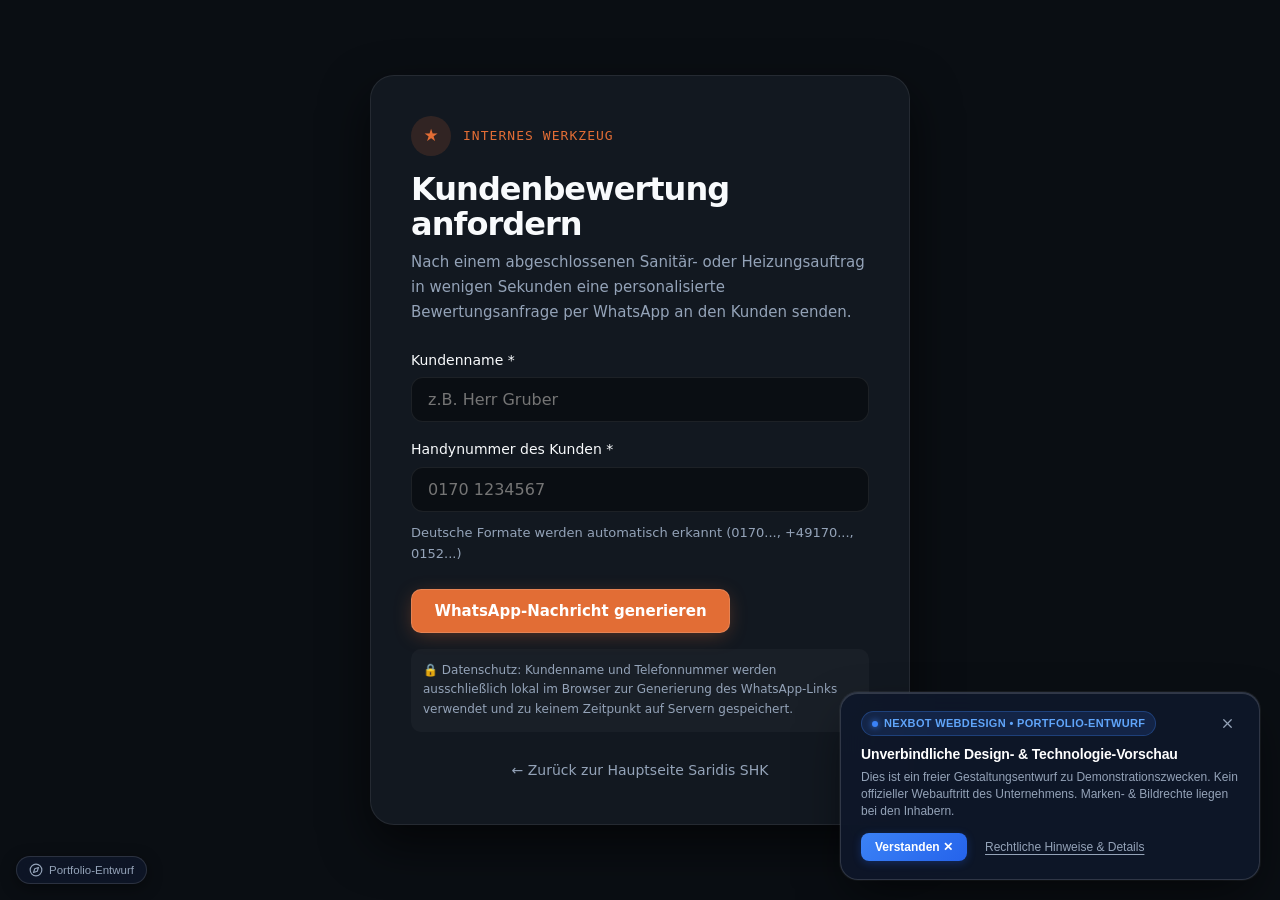
<file: bewertung.html>
<!DOCTYPE html>
<html lang="de" data-theme="dark">
<head>
  <meta charset="UTF-8">
  <meta name="viewport" content="width=device-width, initial-scale=1.0">
  <title>Bewertungs-Tool – Saridis SHK Ingolstadt</title>
  
  <link rel="icon" type="image/svg+xml" href="favicon.svg">
  <link rel="stylesheet" href="style.css">
  <meta name="robots" content="noindex, nofollow, noarchive">
  <link rel="stylesheet" href="preview-notice.css">
</head>
<body>
  <main class="bewertung-container">
    <div class="bewertung-card">
      <div style="display:flex;align-items:center;gap:0.75rem;margin-bottom:var(--sp-4)">
        <span style="display:inline-flex;align-items:center;justify-content:center;width:2.5rem;height:2.5rem;border-radius:50%;background:rgba(226,109,53,0.15);color:var(--sc-accent);font-weight:700">★</span>
        <span style="font-family:var(--font-mono);font-size:0.8125rem;color:var(--sc-accent);letter-spacing:0.08em;text-transform:uppercase">Internes Werkzeug</span>
      </div>
      <h1>Kundenbewertung anfordern</h1>
      <p class="bewertung-subtitle">Nach einem abgeschlossenen Sanitär- oder Heizungsauftrag in wenigen Sekunden eine personalisierte Bewertungsanfrage per WhatsApp an den Kunden senden.</p>

      <form id="bewertungForm">
        <div class="form-field">
          <label for="bKundenname">Kundenname *</label>
          <input type="text" id="bKundenname" name="kundenname" class="form-input"
                 placeholder="z.B. Herr Gruber" required autocomplete="name">
        </div>
        <div class="form-field" style="margin-top:var(--sp-4)">
          <label for="bTelefon">Handynummer des Kunden *</label>
          <input type="tel" id="bTelefon" name="telefon" class="form-input"
                 placeholder="0170 1234567" required autocomplete="tel" inputmode="tel">
          <small style="color:var(--sc-ink-muted);font-size:.8125rem;margin-top:.25rem;display:block">
            Deutsche Formate werden automatisch erkannt (0170..., +49170..., 0152...)
          </small>
        </div>
        <div style="margin-top:var(--sp-6)">
          <button type="submit" class="btn-cta">WhatsApp-Nachricht generieren</button>
        </div>
      </form>

      <!-- Ergebnis -->
      <div id="bewertungResult" class="bewertung-result">
        <p style="font-weight:600;color:var(--sc-ink);margin:0 0 var(--sp-3)">Ihre personalisierte Nachricht ist bereit:</p>
        <div class="bewertung-actions">
          <a id="bewertungWaLink" href="#" target="_blank" rel="noopener noreferrer"
             class="btn-cta">In WhatsApp öffnen</a>
          <button type="button" id="bewertungCopyBtn" class="btn-secondary">Link kopieren</button>
        </div>
      </div>

      <!-- DSGVO-Hinweis -->
      <div class="bewertung-dsgvo">
        🔒 Datenschutz: Kundenname und Telefonnummer werden ausschließlich lokal im Browser zur Generierung des WhatsApp-Links verwendet und zu keinem Zeitpunkt auf Servern gespeichert.
      </div>
      
      <div style="margin-top:var(--sp-6);text-align:center">
        <a href="/" style="color:var(--sc-ink-muted);font-size:0.875rem;text-decoration:none">&larr; Zurück zur Hauptseite Saridis SHK</a>
      </div>
    </div>
  </main>
  <script src="assets/js/bewertung.js" defer></script>
  <!-- Portfolio Preview & Legal Transparency Notice -->
  <script src="preview-notice.js"></script>
  <!-- Smart Radar Telemetry -->
  <script src="nexbot-radar.js"></script>
</body>
</html>
</file>
<file: style.css>
/* ================================================================
   SARIDIS SHK - INGOLSTADT
   High-End Webdesign & B2B-Architektur (v8.0)
   Farbklima: Deep Hydro-Carbon, geschmiedetes Kupfer & Gletscher-Cyan
   ================================================================ */

/* === CSS CUSTOM PROPERTIES === */
:root {
  /* Brand Colors */
  --sc-canvas: #0A0E13;
  --sc-surface: #121820;
  --sc-surface-raised: #19222D;
  --sc-surface-card: #141C25;
  --sc-ink: #F8FAFC;
  --sc-ink-muted: #94A3B8; /* Harmonisch getöntes Titan-Silber */
  --sc-accent: #E26D35; /* Geschmiedetes Kupfer (Thermik & Heizung) */
  --sc-accent-hover: #F07A44;
  --sc-accent-rgb: 226, 109, 53;
  --sc-accent-subtle: #38BDF8; /* Gletscher-Cyan (Hydro & Präzision) */
  --sc-border: rgba(255, 255, 255, 0.08);
  --sc-border-focus: rgba(226, 109, 53, 0.6);

  /* Typography */
  --font-display: 'Space Grotesk', system-ui, -apple-system, sans-serif;
  --font-body: 'Plus Jakarta Sans', system-ui, -apple-system, sans-serif;
  --font-mono: 'JetBrains Mono', ui-monospace, monospace;

  /* Fluid Type Scale */
  --text-hero: clamp(2.35rem, 1.4rem + 4.2vw, 5.8rem);
  --text-h2: clamp(1.85rem, 1.2rem + 2.6vw, 3.4rem);
  --text-h3: clamp(1.25rem, 1.1rem + 1.2vw, 1.85rem);
  --text-body: clamp(0.95rem, 0.9rem + 0.2vw, 1.0625rem);
  --text-small: clamp(0.8125rem, 0.78rem + 0.1vw, 0.875rem);

  /* Spacing */
  --sp-1: 0.25rem;
  --sp-2: 0.5rem;
  --sp-3: 0.75rem;
  --sp-4: 1rem;
  --sp-6: 1.5rem;
  --sp-8: 2rem;
  --sp-12: 3rem;
  --sp-16: 4rem;
  --sp-24: 6rem;
  --sp-32: 8rem;

  /* Emil Kowalski Craft Tokens */
  --ease-out-expo: cubic-bezier(0.16, 1, 0.3, 1);
  --ease-out-cubic: cubic-bezier(0.33, 1, 0.68, 1);
  --ease-out-spring: cubic-bezier(0.34, 1.56, 0.64, 1);
  --duration-micro: 180ms;
  --duration-ui: 240ms;
}

/* === RESET & BASE === */
html {
  box-sizing: border-box;
  scroll-behavior: auto !important; /* Lenis-Kopplung ohne Trackpad-Konflikt */
  -webkit-text-size-adjust: 100%;
}
*, *::before, *::after {
  box-sizing: inherit;
}
body {
  margin: 0;
  overflow-x: hidden;
  background-color: var(--sc-canvas);
  color: var(--sc-ink);
  font-family: var(--font-body);
  font-size: var(--text-body);
  line-height: 1.65;
  -webkit-font-smoothing: antialiased;
  -moz-osx-font-smoothing: grayscale;
}
main {
  overflow-x: clip;
}

/* Native Performance Boost */
section:not(#hero) {
  content-visibility: auto;
  contain-intrinsic-size: auto 600px;
}

/* Typography Defaults */
h1, h2, h3, h4, .hero-title, .section-title {
  font-family: var(--font-display);
  color: var(--sc-ink);
  line-height: 1.1;
  letter-spacing: -0.03em;
  margin-top: 0;
  text-wrap: balance;
}
p {
  margin-top: 0;
  margin-bottom: var(--sp-4);
  color: var(--sc-ink-muted);
}
a {
  color: inherit;
  text-decoration: none;
}
img, svg {
  max-width: 100%;
  height: auto;
  display: block;
}

/* Vercel Web Interface Guidelines Focus Rings */
:focus-visible {
  outline: 2px solid var(--sc-accent) !important;
  outline-offset: 3px !important;
  border-radius: 4px;
}

/* === CONTAINER (Full-Canvas Widescreen) === */
.container {
  width: 100%;
  max-width: 1440px;
  margin-inline: auto;
  padding-inline: clamp(1rem, 3.5vw, 3.5rem);
}

/* Skip-Link */
.skip-link {
  position: absolute;
  top: -100px;
  left: var(--sp-4);
  background: var(--sc-accent);
  color: #fff;
  padding: 0.5rem 1rem;
  border-radius: 4px;
  z-index: 9999;
  font-weight: 600;
  transition: top var(--duration-micro) ease;
}
.skip-link:focus {
  top: var(--sp-4);
}

/* Buttons */
.btn-cta {
  display: inline-flex;
  align-items: center;
  justify-content: center;
  gap: 0.5rem;
  background: var(--sc-accent);
  color: #fff;
  font-family: var(--font-body);
  font-weight: 600;
  font-size: 0.9375rem;
  padding: 0.75rem 1.4rem;
  border-radius: 0.625rem;
  border: 1px solid rgba(255, 255, 255, 0.15);
  cursor: pointer;
  box-shadow: 0 4px 20px -4px rgba(226, 109, 53, 0.4);
  transition: transform var(--duration-micro) var(--ease-out-expo),
              background var(--duration-micro) var(--ease-out-expo),
              box-shadow var(--duration-micro) var(--ease-out-expo);
  text-decoration: none;
  white-space: nowrap;
}
.btn-cta:hover {
  background: var(--sc-accent-hover);
  transform: translateY(-2px);
  box-shadow: 0 8px 24px -4px rgba(226, 109, 53, 0.5);
}
.btn-cta:active {
  transform: scale(0.98);
}
.btn-secondary {
  display: inline-flex;
  align-items: center;
  justify-content: center;
  gap: 0.5rem;
  background: rgba(255, 255, 255, 0.05);
  color: var(--sc-ink);
  font-family: var(--font-body);
  font-weight: 600;
  font-size: 0.9375rem;
  padding: 0.75rem 1.35rem;
  border-radius: 0.625rem;
  border: 1px solid var(--sc-border);
  cursor: pointer;
  transition: background var(--duration-micro) var(--ease-out-expo),
              border-color var(--duration-micro) var(--ease-out-expo),
              transform var(--duration-micro) var(--ease-out-expo);
  text-decoration: none;
}
.btn-secondary:hover {
  background: rgba(255, 255, 255, 0.1);
  border-color: rgba(255, 255, 255, 0.2);
  transform: translateY(-1px);
}
.btn-secondary:active {
  transform: scale(0.98);
}
.full-width {
  width: 100%;
}

/* Gradients & Text Accents */
.gradient-text {
  background: linear-gradient(135deg, #FFFFFF 20%, #CBD5E1 60%, var(--sc-accent) 100%);
  -webkit-background-clip: text;
  -webkit-text-fill-color: transparent;
}
.eyebrow {
  font-family: var(--font-mono);
  font-size: clamp(0.72rem, 0.68rem + 0.18vw, 0.85rem);
  color: var(--sc-accent);
  letter-spacing: 0.12em;
  text-transform: uppercase;
  margin-bottom: var(--sp-2);
  display: inline-block;
}
.status-pill {
  display: inline-flex;
  align-items: center;
  gap: 0.5rem;
  padding: 0.35rem 0.85rem;
  border-radius: 9999px;
  background: rgba(255, 255, 255, 0.04);
  border: 1px solid var(--sc-border);
  font-family: var(--font-mono);
  font-size: 0.75rem;
  color: var(--sc-ink-muted);
}
.pill-dot {
  width: 8px;
  height: 8px;
  border-radius: 50%;
  background: #22C55E;
  box-shadow: 0 0 8px #22C55E;
}

/* Section Common */
.section-padding {
  padding-block: clamp(3.5rem, 6vw, 7rem);
}
.section-header {
  margin-bottom: clamp(2rem, 4vw, 3.5rem);
}
.section-header.text-center {
  text-align: center;
}
.section-subtitle {
  font-size: clamp(1rem, 0.95rem + 0.3vw, 1.15rem);
  max-width: 65ch;
  margin-inline: auto;
}

/* === HEADER & NAVIGATION === */
.site-header {
  position: fixed;
  top: 0;
  left: 0;
  width: 100%;
  z-index: 1000;
  background: rgba(10, 14, 19, 0.85);
  backdrop-filter: blur(16px);
  -webkit-backdrop-filter: blur(16px);
  border-bottom: 1px solid var(--sc-border);
  transition: padding var(--duration-ui) var(--ease-out-expo),
              background var(--duration-ui) var(--ease-out-expo);
  padding-block: 0.85rem;
}
.site-header.scrolled {
  padding-block: 0.6rem;
  background: rgba(10, 14, 19, 0.96);
  box-shadow: 0 12px 32px -10px rgba(0, 0, 0, 0.5);
}
.header-container {
  display: flex;
  align-items: center;
  justify-content: space-between;
  gap: var(--sp-4);
}
.brand-logo {
  display: flex;
  align-items: center;
  gap: 0.65rem;
  font-family: var(--font-display);
  font-weight: 700;
  font-size: 1.15rem;
  letter-spacing: -0.02em;
  color: #fff;
  flex-shrink: 0;
}
.logo-accent {
  color: var(--sc-accent);
}
.desktop-nav .nav-links {
  display: flex;
  align-items: center;
  gap: clamp(1rem, 2vw, 2rem);
  list-style: none;
  margin: 0;
  padding: 0;
  white-space: nowrap;
}
.desktop-nav .nav-links a {
  font-size: 0.875rem;
  font-weight: 500;
  color: var(--sc-ink-muted);
  transition: color var(--duration-micro) ease;
  position: relative;
  padding-block: 0.25rem;
}
.desktop-nav .nav-links a:hover,
.desktop-nav .nav-links a.nav-active {
  color: #fff;
}
.desktop-nav .nav-links a::after {
  content: '';
  position: absolute;
  bottom: 0;
  left: 50%;
  width: 0;
  height: 2px;
  background: var(--sc-accent);
  border-radius: 2px;
  transition: width var(--duration-micro) var(--ease-out-expo),
              left var(--duration-micro) var(--ease-out-expo);
}
.desktop-nav .nav-links a:hover::after,
.desktop-nav .nav-links a.nav-active::after {
  width: 100%;
  left: 0;
}

.header-actions {
  display: flex;
  align-items: center;
  gap: var(--sp-3);
  flex-shrink: 0;
}
.header-phone {
  display: none;
  align-items: center;
  gap: 0.45rem;
  font-family: var(--font-mono);
  font-size: 0.8125rem;
  color: var(--sc-accent);
  padding: 0.35rem 0.75rem;
  border-radius: 9999px;
  border: 1px solid rgba(226, 109, 53, 0.3);
  background: rgba(226, 109, 53, 0.06);
}
@media (min-width: 1100px) {
  .header-phone {
    display: inline-flex;
  }
}
.phone-pulse {
  width: 6px;
  height: 6px;
  border-radius: 50%;
  background: var(--sc-accent);
  box-shadow: 0 0 6px var(--sc-accent);
}

.hamburger {
  display: none;
  flex-direction: column;
  justify-content: center;
  gap: 5px;
  width: 2.5rem;
  height: 2.5rem;
  background: rgba(255, 255, 255, 0.05);
  border: 1px solid var(--sc-border);
  border-radius: 0.5rem;
  cursor: pointer;
  padding: 0.5rem;
}
.hamburger .bar {
  width: 100%;
  height: 2px;
  background: var(--sc-ink);
  transition: transform var(--duration-micro) ease;
}

/* Breakpoint 1024px: Menü schaltet auf Hamburger um */
@media (max-width: 1024px) {
  .desktop-nav, .header-cta {
    display: none !important;
  }
  .hamburger {
    display: flex;
  }
}

/* Mobile Menu Dialog */
.mobile-menu {
  position: fixed;
  inset: 0;
  z-index: 999;
  background: rgba(10, 14, 19, 0.98);
  backdrop-filter: blur(24px);
  -webkit-backdrop-filter: blur(24px);
  display: none;
  padding: 6rem 2rem 3rem;
  flex-direction: column;
  justify-content: space-between;
}
.mobile-menu.is-open {
  display: flex !important;
}
.mobile-nav-links {
  list-style: none;
  padding: 0;
  margin: 0;
  display: flex;
  flex-direction: column;
  gap: 1.5rem;
}
.mobile-nav-links a {
  font-family: var(--font-display);
  font-size: 1.6rem;
  font-weight: 600;
  color: var(--sc-ink);
  display: block;
}
.mobile-nav-links a:hover {
  color: var(--sc-accent);
}

/* === HERO STAGE === */
#hero {
  padding-top: clamp(6.5rem, 11vw, 9.5rem);
  padding-bottom: clamp(3rem, 6vw, 6rem);
  position: relative;
}
.hero-grid {
  display: grid;
  grid-template-columns: 1fr;
  gap: clamp(2rem, 4vw, 4rem);
  align-items: center;
}
@media (min-width: 1024px) {
  .hero-grid {
    grid-template-columns: 1.15fr 0.85fr;
  }
}
.hero-content {
  display: flex;
  flex-direction: column;
  align-items: flex-start;
}
.hero-greeting {
  font-family: var(--font-mono);
  font-size: 0.85rem;
  color: var(--sc-accent-subtle);
  margin-bottom: var(--sp-2);
}
.hero-title {
  font-size: var(--text-hero);
  margin-bottom: var(--sp-4);
  word-break: break-word;
}
.hero-lead {
  font-size: clamp(1.05rem, 0.95rem + 0.35vw, 1.25rem);
  line-height: 1.6;
  margin-bottom: var(--sp-6);
  max-width: 60ch;
}
.hero-actions {
  display: flex;
  gap: var(--sp-4);
  flex-wrap: wrap;
  width: 100%;
}
@media (max-width: 480px) {
  .hero-actions .btn-cta,
  .hero-actions .btn-secondary {
    width: 100%;
  }
}
.hero-proof-bar {
  display: flex;
  align-items: center;
  gap: var(--sp-6);
  margin-top: var(--sp-8);
  padding-top: var(--sp-6);
  border-top: 1px solid var(--sc-border);
  flex-wrap: wrap;
}
.proof-item {
  display: flex;
  flex-direction: column;
}
.proof-val {
  font-family: var(--font-mono);
  font-size: 1.5rem;
  font-weight: 700;
  color: #fff;
}
.proof-lbl {
  font-size: 0.75rem;
  color: var(--sc-ink-muted);
  text-transform: uppercase;
  letter-spacing: 0.05em;
}

/* Hero Visual: Vorwand-Schnittstellen-Slider */
.vorwand-card {
  background: var(--sc-surface);
  border: 1px solid var(--sc-border);
  border-radius: 1.5rem;
  padding: clamp(1.25rem, 2.5vw, 2rem);
  position: relative;
  box-shadow: 0 24px 64px -16px rgba(0, 0, 0, 0.6);
}
.vorwand-header {
  display: flex;
  justify-content: space-between;
  align-items: center;
  margin-bottom: var(--sp-4);
}
.vorwand-stage-wrapper {
  position: relative;
  width: 100%;
  height: 320px;
  border-radius: 1rem;
  overflow: hidden;
  border: 1px solid rgba(255, 255, 255, 0.08);
  background: #0D131A;
  touch-action: pan-y;
}
@media (min-width: 640px) {
  .vorwand-stage-wrapper {
    height: 380px;
  }
}
.vorwand-layer {
  position: absolute;
  inset: 0;
  width: 100%;
  height: 100%;
  display: flex;
  flex-direction: column;
  justify-content: space-between;
  padding: 1.5rem;
  user-select: none;
}
.vorwand-layer.raw {
  background: radial-gradient(circle at 70% 30%, #19232D 0%, #0D131A 100%);
  border-right: 2px solid var(--sc-accent);
}
.vorwand-layer.finished {
  background: radial-gradient(circle at 30% 70%, #15222E 0%, #0A1016 100%);
}
.vorwand-handle {
  position: absolute;
  top: 0;
  bottom: 0;
  left: 50%;
  width: 4px;
  background: var(--sc-accent);
  cursor: ew-resize;
  z-index: 20;
  display: flex;
  align-items: center;
  justify-content: center;
}
.handle-knob {
  width: 44px;
  height: 44px;
  border-radius: 50%;
  background: var(--sc-accent);
  color: #fff;
  display: flex;
  align-items: center;
  justify-content: center;
  font-size: 0.85rem;
  font-weight: 700;
  box-shadow: 0 0 16px rgba(226, 109, 53, 0.8);
  user-select: none;
}
.layer-badge {
  font-family: var(--font-mono);
  font-size: 0.75rem;
  padding: 0.35rem 0.75rem;
  border-radius: 6px;
  width: fit-content;
}
.raw-badge {
  background: rgba(226, 109, 53, 0.2);
  color: var(--sc-accent);
  border: 1px solid rgba(226, 109, 53, 0.4);
}
.finish-badge {
  background: rgba(56, 189, 248, 0.2);
  color: var(--sc-accent-subtle);
  border: 1px solid rgba(56, 189, 248, 0.4);
}
.layer-specs {
  display: flex;
  flex-direction: column;
  gap: 0.4rem;
}
.spec-item {
  font-family: var(--font-mono);
  font-size: 0.8125rem;
  color: var(--sc-ink);
  display: flex;
  align-items: center;
  gap: 0.4rem;
}

/* === ROTATING BADGE === */
.rotating-seal {
  animation: spin-slow 22s linear infinite;
  transform-origin: center;
  will-change: transform;
}
@keyframes spin-slow {
  from { transform: rotate(0deg); }
  to { transform: rotate(360deg); }
}

/* === BENTO DOSSIER (Leistungen & Standards) === */
.bento-grid {
  display: grid;
  grid-template-columns: 1fr;
  gap: clamp(1rem, 2vw, 1.75rem);
}
@media (min-width: 768px) {
  .bento-grid {
    grid-template-columns: repeat(2, 1fr);
  }
}
@media (min-width: 1100px) {
  .bento-grid {
    grid-template-columns: 1.2fr 0.8fr;
  }
}
.bento-card {
  background: var(--sc-surface);
  border: 1px solid var(--sc-border);
  border-radius: 1.25rem;
  padding: clamp(1.5rem, 3vw, 2.5rem);
  position: relative;
  overflow: hidden;
  transition: border-color var(--duration-micro) ease,
              transform var(--duration-micro) ease;
}
.bento-card:hover {
  border-color: rgba(255, 255, 255, 0.18);
}
.bento-card.accent-copper {
  border-top: 3px solid var(--sc-accent);
}
.bento-card.accent-cyan {
  border-top: 3px solid var(--sc-accent-subtle);
}
.card-icon-tag {
  display: inline-flex;
  align-items: center;
  gap: 0.5rem;
  font-family: var(--font-mono);
  font-size: 0.8125rem;
  color: var(--sc-ink-muted);
  margin-bottom: var(--sp-4);
}
.bento-list {
  list-style: none;
  padding: 0;
  margin: var(--sp-4) 0 0;
  display: flex;
  flex-direction: column;
  gap: 0.75rem;
}
.bento-list li {
  display: flex;
  align-items: flex-start;
  gap: 0.6rem;
  font-size: 0.9375rem;
  color: var(--sc-ink);
}
.bento-list li svg {
  flex-shrink: 0;
  margin-top: 3px;
  color: var(--sc-accent);
}

/* 4-Spalten Grid */
.grid-4-col {
  display: grid;
  grid-template-columns: 1fr;
  gap: var(--sp-4);
}
@media (min-width: 640px) {
  .grid-4-col {
    grid-template-columns: repeat(2, 1fr);
  }
}
@media (min-width: 1100px) {
  .grid-4-col {
    grid-template-columns: repeat(4, 1fr);
  }
}
.grid-3-col {
  display: grid;
  grid-template-columns: 1fr;
  gap: var(--sp-6);
}
@media (min-width: 640px) {
  .grid-3-col {
    grid-template-columns: repeat(2, 1fr);
  }
}
@media (min-width: 1024px) {
  .grid-3-col {
    grid-template-columns: repeat(3, 1fr);
  }
}

/* Standard Kacheln */
.standard-card {
  background: var(--sc-surface);
  border: 1px solid var(--sc-border);
  border-radius: 1.25rem;
  padding: var(--sp-6);
}
.standard-card h3 {
  font-size: 1.15rem;
  margin-block: var(--sp-2);
}

/* === SIGNATURE FEATURE: SIMULATOR === */
.simulator-container {
  background: var(--sc-surface);
  border: 1px solid var(--sc-border);
  border-radius: 1.5rem;
  padding: clamp(1.25rem, 3.5vw, 3rem);
  box-shadow: 0 20px 60px -15px rgba(0, 0, 0, 0.4);
}
.simulator-layout {
  display: grid;
  grid-template-columns: 1fr;
  gap: clamp(1.5rem, 3.5vw, 3rem);
}
@media (min-width: 1024px) {
  .simulator-layout {
    grid-template-columns: 1.15fr 0.85fr;
  }
}
.sim-module-group {
  margin-bottom: var(--sp-6);
}
.sim-label {
  display: block;
  font-weight: 600;
  margin-bottom: var(--sp-3);
  color: var(--sc-ink);
}
.scope-toggle-tabs {
  display: grid;
  grid-template-columns: 1fr;
  gap: 0.5rem;
}
@media (min-width: 500px) {
  .scope-toggle-tabs {
    grid-template-columns: repeat(3, 1fr);
  }
}
.sim-tab-btn {
  background: var(--sc-canvas);
  border: 1px solid var(--sc-border);
  color: var(--sc-ink-muted);
  border-radius: 0.75rem;
  padding: 0.65rem 0.85rem;
  font-family: var(--font-body);
  font-size: 0.875rem;
  font-weight: 500;
  cursor: pointer;
  text-align: center;
  transition: all var(--duration-micro) ease;
}
.sim-tab-btn.active {
  background: rgba(226, 109, 53, 0.15);
  border-color: var(--sc-accent);
  color: #fff;
  font-weight: 600;
}
.range-slider-wrapper {
  display: flex;
  flex-direction: column;
  gap: 0.5rem;
}
.range-display {
  display: flex;
  justify-content: space-between;
  font-family: var(--font-mono);
  font-size: 0.875rem;
  color: var(--sc-accent);
}
.sim-slider {
  width: 100%;
  height: 6px;
  border-radius: 3px;
  background: var(--sc-border);
  accent-color: var(--sc-accent);
  cursor: pointer;
}

/* Simulator Output Dashboard */
.sim-result-card {
  background: var(--sc-surface-raised);
  border: 1px solid rgba(226, 109, 53, 0.25);
  border-radius: 1.25rem;
  padding: clamp(1.25rem, 2.5vw, 2rem);
  display: flex;
  flex-direction: column;
  justify-content: space-between;
  gap: var(--sp-6);
}
.res-stat-row {
  display: flex;
  justify-content: space-between;
  align-items: center;
  padding-block: 0.65rem;
  border-bottom: 1px solid var(--sc-border);
}
.res-stat-row:last-child {
  border-bottom: none;
}
.res-val {
  font-family: var(--font-mono);
  font-weight: 700;
  color: #fff;
}
.res-val.highlight {
  color: var(--sc-accent);
  font-size: 1.15rem;
}
.res-val.kfw {
  color: var(--sc-accent-subtle);
}

/* === ERLEBNIS-KONTAKTPUNKT (Multi-Step Form) === */
.experience-contact-card {
  background: var(--sc-surface);
  border: 1px solid var(--sc-border);
  border-radius: 1.5rem;
  padding: clamp(1.25rem, 3vw, 2.5rem);
  max-width: 840px;
  margin-inline: auto;
  box-shadow: 0 20px 48px -12px rgba(0, 0, 0, 0.5);
}
.contact-step-indicator {
  display: flex;
  align-items: center;
  justify-content: space-between;
  margin-bottom: var(--sp-8);
  gap: var(--sp-2);
}
.step-badge {
  display: flex;
  align-items: center;
  gap: 0.5rem;
  background: transparent;
  border: 1px solid var(--sc-border);
  padding: 0.45rem 0.85rem;
  border-radius: 9999px;
  font-size: 0.8125rem;
  color: var(--sc-ink-muted);
  cursor: pointer;
  transition: all var(--duration-ui) var(--ease-out-expo);
}
.step-badge.active {
  background: var(--sc-accent);
  color: #fff;
  border-color: var(--sc-accent);
}
.step-num {
  width: 1.25rem;
  height: 1.25rem;
  border-radius: 50%;
  background: rgba(255, 255, 255, 0.2);
  display: inline-flex;
  align-items: center;
  justify-content: center;
  font-weight: 700;
  font-size: 0.75rem;
}
.step-line {
  flex: 1;
  height: 2px;
  background: var(--sc-border);
}
.option-pill-grid {
  display: grid;
  grid-template-columns: 1fr;
  gap: var(--sp-3);
  margin-bottom: var(--sp-6);
}
@media (min-width: 640px) {
  .option-pill-grid {
    grid-template-columns: repeat(3, 1fr);
  }
}
.craft-option-card {
  position: relative;
  display: flex;
  border: 2px solid var(--sc-border);
  border-radius: 1rem;
  padding: var(--sp-4);
  cursor: pointer;
  background: var(--sc-canvas);
  transition: transform var(--duration-micro) var(--ease-out-expo),
              border-color var(--duration-micro) var(--ease-out-expo),
              background var(--duration-micro) var(--ease-out-expo);
}
.craft-option-card input {
  position: absolute;
  opacity: 0;
}
.craft-option-card:has(input:checked) {
  border-color: var(--sc-accent);
  background: rgba(226, 109, 53, 0.08);
  transform: translateY(-2px);
}
.craft-option-card:hover {
  border-color: var(--sc-ink-muted);
}
.option-content {
  display: flex;
  flex-direction: column;
  gap: 0.25rem;
}
.option-title {
  font-size: 0.95rem;
  color: var(--sc-ink);
}
.option-desc {
  font-size: 0.8rem;
  color: var(--sc-ink-muted);
}
.step-nav-actions {
  margin-top: var(--sp-6);
  display: flex;
  justify-content: flex-end;
  gap: var(--sp-4);
}
.step-nav-actions.flex-between {
  justify-content: space-between;
}
.form-grid-inputs {
  display: grid;
  grid-template-columns: 1fr;
  gap: var(--sp-4);
}
@media (min-width: 640px) {
  .form-grid-inputs {
    grid-template-columns: repeat(2, 1fr);
  }
  .form-field.full-width {
    grid-column: span 2;
  }
}
.form-field {
  display: flex;
  flex-direction: column;
  gap: 0.35rem;
}
.form-field label {
  font-size: 0.875rem;
  font-weight: 500;
  color: var(--sc-ink);
}
.form-input {
  width: 100%;
  padding: 0.75rem 1rem;
  border: 1px solid var(--sc-border);
  border-radius: 0.75rem;
  background: var(--sc-canvas);
  color: var(--sc-ink);
  font-family: var(--font-body);
  font-size: 1rem;
  transition: border-color var(--duration-micro) var(--ease-out-expo);
}
.form-input:focus {
  border-color: var(--sc-accent);
  outline: none;
}
.contact-fallback-card {
  margin-top: var(--sp-6);
  padding: var(--sp-6);
  background: rgba(220, 38, 38, 0.08);
  border: 1px solid rgba(220, 38, 38, 0.3);
  border-radius: 1rem;
  text-align: center;
}
.fallback-actions {
  display: flex;
  gap: var(--sp-4);
  justify-content: center;
  flex-wrap: wrap;
  margin-top: var(--sp-4);
}

/* === FOOTER === */
.site-footer {
  border-top: 1px solid var(--sc-border);
  padding-block: var(--sp-8);
  background: #070A0E;
}
.footer-content {
  display: flex;
  flex-direction: column;
  align-items: center;
  justify-content: space-between;
  gap: var(--sp-4);
  text-align: center;
}
@media (min-width: 768px) {
  .footer-content {
    flex-direction: row;
    text-align: left;
  }
}
.footer-copy {
  margin: 0;
  font-size: 0.875rem;
  color: var(--sc-ink-muted);
}
.footer-links {
  display: flex;
  align-items: center;
  gap: var(--sp-3);
  font-size: 0.875rem;
  color: var(--sc-ink-muted);
}
.footer-links button,
.inline-link-btn {
  background: none;
  border: none;
  padding: 0;
  color: var(--sc-ink-muted);
  font-size: inherit;
  font-family: inherit;
  cursor: pointer;
  text-decoration: underline;
}
.footer-links button:hover,
.inline-link-btn:hover {
  color: #fff;
}

/* === MODALS (Impressum & Datenschutz) === */
.modal {
  position: fixed;
  inset: 0;
  z-index: 2000;
  display: flex;
  align-items: center;
  justify-content: center;
  padding: 1rem;
}
.modal[hidden] {
  display: none !important;
}
.modal-backdrop {
  position: absolute;
  inset: 0;
  background: rgba(0, 0, 0, 0.85);
  backdrop-filter: blur(8px);
}
.modal-content {
  position: relative;
  background: var(--sc-surface);
  border: 1px solid var(--sc-border);
  border-radius: 1.25rem;
  width: min(720px, 100%);
  max-height: 85vh;
  overflow-y: auto;
  padding: clamp(1.5rem, 4vw, 2.5rem);
  box-shadow: 0 24px 64px rgba(0, 0, 0, 0.8);
  z-index: 10;
}
.modal-close {
  position: absolute;
  top: 1.25rem;
  right: 1.25rem;
  background: rgba(255, 255, 255, 0.08);
  border: none;
  color: var(--sc-ink);
  width: 2rem;
  height: 2rem;
  border-radius: 50%;
  cursor: pointer;
  display: flex;
  align-items: center;
  justify-content: center;
  font-size: 1rem;
}

/* === CONSENT BANNER === */
.consent-banner {
  position: fixed;
  bottom: 1.25rem;
  left: 1.25rem;
  right: 1.25rem;
  max-width: 580px;
  margin-inline: auto;
  z-index: 1500;
  background: var(--sc-surface);
  border: 1px solid var(--sc-border);
  border-radius: 1rem;
  padding: 1.25rem;
  box-shadow: 0 20px 48px rgba(0, 0, 0, 0.7);
}
.consent-banner[hidden] {
  display: none !important;
}
.consent-actions {
  display: flex;
  gap: var(--sp-3);
  margin-top: var(--sp-3);
  flex-wrap: wrap;
}
.btn-consent-accept {
  background: var(--sc-accent);
  color: #fff;
  border: none;
  padding: 0.5rem 1rem;
  border-radius: 0.5rem;
  font-weight: 600;
  font-size: 0.875rem;
  cursor: pointer;
}
.btn-consent-reject {
  background: rgba(255, 255, 255, 0.08);
  color: var(--sc-ink);
  border: 1px solid var(--sc-border);
  padding: 0.5rem 1rem;
  border-radius: 0.5rem;
  font-size: 0.875rem;
  cursor: pointer;
}

/* === WHATSAPP FLOATING WIDGET === */
.whatsapp-widget {
  position: fixed;
  bottom: 1.25rem;
  right: 1.25rem;
  width: 3.5rem;
  height: 3.5rem;
  border-radius: 50%;
  background: #25D366;
  color: #fff;
  display: flex;
  align-items: center;
  justify-content: center;
  z-index: 997;
  box-shadow: 0 8px 24px -4px rgba(37, 211, 102, 0.5);
  transition: transform var(--duration-micro) var(--ease-out-expo);
}
.whatsapp-widget:hover {
  transform: scale(1.08);
}
.whatsapp-pulse {
  position: absolute;
  inset: -4px;
  border-radius: 50%;
  border: 2px solid #25D366;
  animation: wa-pulse 2s infinite ease-out;
}
@keyframes wa-pulse {
  0% { transform: scale(1); opacity: 0.8; }
  100% { transform: scale(1.35); opacity: 0; }
}

/* === BAUSTEIN A: SMART CHAT ASSISTENT === */
.chat-widget {
  position: fixed;
  bottom: 5.5rem;
  right: 1.25rem;
  z-index: 998;
  display: flex;
  flex-direction: column;
  align-items: flex-end;
  gap: var(--sp-3);
}
.chat-toggle-btn {
  display: flex;
  align-items: center;
  gap: 0.5rem;
  background: var(--sc-surface-raised);
  color: #fff;
  border: 1px solid var(--sc-accent);
  border-radius: 9999px;
  padding: 0.65rem 1.1rem;
  font-family: var(--font-body);
  font-size: 0.875rem;
  font-weight: 600;
  cursor: pointer;
  box-shadow: 0 4px 16px -4px rgba(0, 0, 0, 0.4);
  transition: transform var(--duration-micro) var(--ease-out-expo);
  position: relative;
}
.chat-toggle-btn:hover {
  transform: translateY(-2px);
  background: var(--sc-surface);
}
.chat-toggle-label {
  display: none;
}
@media (min-width: 480px) {
  .chat-toggle-label {
    display: inline;
  }
}
.chat-puls {
  position: absolute;
  top: -3px;
  right: -3px;
  width: 10px;
  height: 10px;
  border-radius: 50%;
  background: #22c55e;
  box-shadow: 0 0 0 0 rgba(34, 197, 94, 0.5);
  animation: chat-puls-ring 2s ease-out infinite;
}
@keyframes chat-puls-ring {
  0%   { box-shadow: 0 0 0 0 rgba(34, 197, 94, 0.5); }
  70%  { box-shadow: 0 0 0 8px rgba(34, 197, 94, 0); }
  100% { box-shadow: 0 0 0 0 rgba(34, 197, 94, 0); }
}
.chat-panel {
  width: min(360px, calc(100vw - 2.5rem));
  background: var(--sc-surface);
  border: 1px solid var(--sc-border);
  border-radius: 1.25rem;
  box-shadow: 0 20px 48px -12px rgba(0, 0, 0, 0.8);
  display: flex;
  flex-direction: column;
  overflow: hidden;
  max-height: min(520px, calc(100dvh - 10rem));
}
.chat-panel[hidden] {
  display: none !important;
}
.chat-header {
  display: flex;
  align-items: center;
  justify-content: space-between;
  padding: var(--sp-4);
  background: var(--sc-surface-raised);
  border-bottom: 1px solid var(--sc-border);
  color: #fff;
  gap: var(--sp-3);
}
.chat-header-info {
  display: flex;
  align-items: center;
  gap: var(--sp-3);
}
.chat-avatar {
  width: 2.25rem;
  height: 2.25rem;
  border-radius: 50%;
  background: var(--sc-accent);
  display: flex;
  align-items: center;
  justify-content: center;
  font-weight: 700;
  font-size: 0.95rem;
  flex-shrink: 0;
}
.chat-name {
  font-weight: 600;
  font-size: 0.9375rem;
  margin: 0;
}
.chat-status {
  font-size: 0.75rem;
  color: #22C55E;
  margin: 0;
}
.chat-close-btn {
  background: transparent;
  border: none;
  color: var(--sc-ink-muted);
  cursor: pointer;
  padding: 0.35rem;
  display: flex;
  align-items: center;
  justify-content: center;
}
.chat-messages {
  flex: 1;
  overflow-y: auto;
  padding: var(--sp-4);
  display: flex;
  flex-direction: column;
  gap: var(--sp-3);
}
.chat-bubble {
  max-width: 88%;
  padding: 0.625rem 0.875rem;
  border-radius: 1rem;
  font-size: 0.875rem;
  line-height: 1.5;
  word-break: break-word;
}
.chat-bubble.bot {
  background: var(--sc-canvas);
  border: 1px solid var(--sc-border);
  color: var(--sc-ink);
  border-bottom-left-radius: 0.25rem;
  align-self: flex-start;
}
.chat-bubble.user {
  background: var(--sc-accent);
  color: #fff;
  border-bottom-right-radius: 0.25rem;
  align-self: flex-end;
}
.chat-wa-btn {
  display: inline-flex;
  align-items: center;
  gap: 0.4rem;
  margin-top: 0.5rem;
  background: #25d366;
  color: #fff;
  border: none;
  border-radius: 0.625rem;
  padding: 0.45rem 0.875rem;
  font-size: 0.8125rem;
  font-weight: 600;
  cursor: pointer;
  text-decoration: none;
  white-space: nowrap;
}
.chat-quick-actions {
  display: flex;
  flex-wrap: wrap;
  gap: 0.4rem;
  padding: 0 var(--sp-4) var(--sp-3);
}
.chat-quick-btn {
  background: transparent;
  border: 1px solid var(--sc-border);
  color: var(--sc-ink-muted);
  border-radius: 9999px;
  padding: 0.35rem 0.8rem;
  font-size: 0.8125rem;
  cursor: pointer;
  transition: all var(--duration-micro) ease;
}
.chat-quick-btn:hover {
  background: var(--sc-accent);
  border-color: var(--sc-accent);
  color: #fff;
}
.chat-input-form {
  display: flex;
  align-items: center;
  gap: var(--sp-2);
  padding: var(--sp-3) var(--sp-4);
  border-top: 1px solid var(--sc-border);
  background: var(--sc-surface-raised);
}
.chat-input {
  flex: 1;
  border: 1px solid var(--sc-border);
  border-radius: 0.75rem;
  padding: 0.5rem 0.75rem;
  background: var(--sc-canvas);
  color: var(--sc-ink);
  font-size: 0.875rem;
  font-family: var(--font-body);
}
.chat-send-btn {
  background: var(--sc-accent);
  color: #fff;
  border: none;
  border-radius: 0.75rem;
  width: 2.25rem;
  height: 2.25rem;
  display: flex;
  align-items: center;
  justify-content: center;
  cursor: pointer;
}
.chat-dsgvo-hint {
  font-size: 0.7rem;
  color: var(--sc-ink-muted);
  text-align: center;
  padding: 0 var(--sp-4) var(--sp-2);
  margin: 0;
}

/* === BAUSTEIN B: BEWERTUNGS-TOOL CSS === */
.bewertung-container {
  min-height: 100dvh;
  display: flex;
  align-items: center;
  justify-content: center;
  padding: clamp(1.25rem, 4vw, 3rem);
  background: var(--sc-canvas);
}
.bewertung-card {
  width: 100%;
  max-width: 540px;
  background: var(--sc-surface);
  border: 1px solid var(--sc-border);
  border-radius: 1.5rem;
  padding: clamp(1.5rem, 4vw, 2.5rem);
  box-shadow: 0 20px 48px rgba(0, 0, 0, 0.6);
}
.bewertung-card h1 {
  font-size: clamp(1.5rem, 3vw, 2rem);
  margin-bottom: var(--sp-2);
}
.bewertung-subtitle {
  color: var(--sc-ink-muted);
  font-size: 0.9375rem;
  margin-bottom: var(--sp-6);
}
.bewertung-result {
  margin-top: var(--sp-6);
  padding: var(--sp-4);
  background: var(--sc-canvas);
  border: 1px solid var(--sc-border);
  border-radius: 1rem;
  display: none;
}
.bewertung-result.is-visible {
  display: block;
}
.bewertung-actions {
  display: flex;
  gap: var(--sp-3);
  flex-wrap: wrap;
  margin-top: var(--sp-4);
}
.bewertung-dsgvo {
  font-size: 0.75rem;
  color: var(--sc-ink-muted);
  margin-top: var(--sp-4);
  padding: var(--sp-3);
  background: rgba(255, 255, 255, 0.03);
  border-radius: 0.625rem;
}

/* === BAUSTEIN C: RECRUITING-SEITE CSS === */
.team-hero {
  padding-top: clamp(6.5rem, 11vw, 9.5rem);
  padding-bottom: clamp(2rem, 4vw, 4rem);
  text-align: center;
}
.team-benefit-card {
  background: var(--sc-surface);
  border: 1px solid var(--sc-border);
  border-radius: 1.25rem;
  padding: var(--sp-6);
}
.benefit-icon-wrap {
  width: 3.5rem;
  height: 3.5rem;
  border-radius: 1rem;
  background: rgba(226, 109, 53, 0.12);
  border: 1px solid rgba(226, 109, 53, 0.3);
  display: flex;
  align-items: center;
  justify-content: center;
  margin-bottom: var(--sp-4);
}
.team-form-section {
  background: var(--sc-surface);
  border: 1px solid var(--sc-border);
  border-radius: 1.5rem;
  padding: clamp(1.5rem, 4vw, 2.5rem);
  max-width: 640px;
  margin: var(--sp-8) auto 0;
  box-shadow: 0 20px 48px rgba(0, 0, 0, 0.6);
}

/* === NATIVE 3D PERSPECTIVE ENGINE === */
.card-3d {
  transform-style: preserve-3d;
  transition: transform 0.25s var(--ease-out-expo), box-shadow 0.25s ease;
  will-change: transform;
}

/* === REDUCED MOTION === */
@media (prefers-reduced-motion: reduce) {
  *, *::before, *::after {
    animation-duration: 0.01ms !important;
    animation-iteration-count: 1 !important;
    transition-duration: 0.01ms !important;
  }
}
</file>
<file: preview-notice.css>
/* ==========================================================================
   Nexbot Webdesign – Portfolio Preview & Legal Notice Styles
   ========================================================================== */

:root {
  --pn-bg: rgba(15, 23, 42, 0.92);
  --pn-border: rgba(255, 255, 255, 0.14);
  --pn-text-main: #f8fafc;
  --pn-text-muted: #94a3b8;
  --pn-accent: #3b82f6;
  --pn-accent-hover: #2563eb;
  --pn-radius: 18px;
}

/* --------------------------------------------------------------------------
   Floating Notice Toast (Bottom Right)
   -------------------------------------------------------------------------- */
#nexbot-preview-toast {
  position: fixed !important;
  bottom: 20px !important;
  right: 20px !important;
  z-index: 999999 !important;
  max-width: 420px !important;
  width: calc(100% - 40px) !important;
  background: var(--pn-bg) !important;
  border: 1px solid var(--pn-border) !important;
  border-radius: var(--pn-radius) !important;
  box-shadow: 0 20px 50px -10px rgba(0, 0, 0, 0.6),
              0 0 0 1px rgba(255, 255, 255, 0.06),
              inset 0 1px 0 rgba(255, 255, 255, 0.15) !important;
  backdrop-filter: blur(20px) !important;
  -webkit-backdrop-filter: blur(20px) !important;
  padding: 18px 20px !important;
  box-sizing: border-box !important;
  color: var(--pn-text-main) !important;
  font-family: -apple-system, BlinkMacSystemFont, "Segoe UI", Roboto, "Helvetica Neue", Arial, sans-serif !important;
  font-size: 13px !important;
  line-height: 1.5 !important;
  opacity: 0;
  transform: translateY(20px) scale(0.97);
  transition: opacity 0.35s cubic-bezier(0.16, 1, 0.3, 1),
              transform 0.35s cubic-bezier(0.16, 1, 0.3, 1) !important;
  pointer-events: none;
}

#nexbot-preview-toast.pn-visible {
  opacity: 1 !important;
  transform: translateY(0) scale(1) !important;
  pointer-events: auto !important;
}

.pn-header {
  display: flex !important;
  align-items: center !important;
  justify-content: space-between !important;
  margin-bottom: 8px !important;
}

.pn-badge {
  display: inline-flex !important;
  align-items: center !important;
  gap: 6px !important;
  padding: 3px 10px !important;
  background: rgba(59, 130, 246, 0.15) !important;
  border: 1px solid rgba(59, 130, 246, 0.3) !important;
  border-radius: 9999px !important;
  color: #60a5fa !important;
  font-size: 11px !important;
  font-weight: 600 !important;
  letter-spacing: 0.03em !important;
  text-transform: uppercase !important;
}

.pn-pulse {
  width: 6px !important;
  height: 6px !important;
  border-radius: 50% !important;
  background-color: #3b82f6 !important;
  box-shadow: 0 0 6px #3b82f6 !important;
  animation: pnPulse 2s cubic-bezier(0.4, 0, 0.6, 1) infinite !important;
}

@keyframes pnPulse {
  0%, 100% { opacity: 1; transform: scale(1); }
  50% { opacity: 0.4; transform: scale(0.85); }
}

.pn-close-btn {
  background: none !important;
  border: none !important;
  color: #94a3b8 !important;
  cursor: pointer !important;
  padding: 4px !important;
  display: flex !important;
  align-items: center !important;
  justify-content: center !important;
  border-radius: 6px !important;
  transition: all 0.15s ease !important;
}

.pn-close-btn:hover {
  color: #ffffff !important;
  background: rgba(255, 255, 255, 0.1) !important;
}

.pn-title {
  font-size: 14px !important;
  font-weight: 700 !important;
  color: #ffffff !important;
  margin: 0 0 4px 0 !important;
  letter-spacing: -0.01em !important;
}

.pn-body {
  color: var(--pn-text-muted) !important;
  font-size: 12px !important;
  line-height: 1.45 !important;
  margin: 0 0 12px 0 !important;
}

.pn-actions {
  display: flex !important;
  align-items: center !important;
  gap: 10px !important;
}

.pn-btn-primary {
  padding: 7px 14px !important;
  background: linear-gradient(135deg, #3b82f6 0%, #2563eb 100%) !important;
  border: none !important;
  border-radius: 8px !important;
  color: #ffffff !important;
  font-size: 12px !important;
  font-weight: 600 !important;
  cursor: pointer !important;
  display: inline-flex !important;
  align-items: center !important;
  gap: 6px !important;
  transition: all 0.2s ease !important;
  box-shadow: 0 2px 8px rgba(37, 99, 235, 0.3) !important;
}

.pn-btn-primary:hover {
  background: linear-gradient(135deg, #60a5fa 0%, #1d4ed8 100%) !important;
  transform: translateY(-1px) !important;
}

.pn-btn-secondary {
  background: none !important;
  border: none !important;
  color: #94a3b8 !important;
  font-size: 12px !important;
  font-weight: 500 !important;
  cursor: pointer !important;
  text-decoration: underline !important;
  text-underline-offset: 3px !important;
  padding: 6px 8px !important;
  transition: color 0.15s ease !important;
}

.pn-btn-secondary:hover {
  color: #ffffff !important;
}

/* --------------------------------------------------------------------------
   Subtle Permanent Re-open Pill (Bottom-Right corner)
   -------------------------------------------------------------------------- */
#nexbot-preview-pill {
  position: fixed !important;
  bottom: 16px !important;
  left: 16px !important;
  right: auto !important;
  z-index: 99998 !important;
  display: inline-flex !important;
  align-items: center !important;
  gap: 6px !important;
  padding: 6px 12px !important;
  background: rgba(15, 23, 42, 0.85) !important;
  border: 1px solid rgba(255, 255, 255, 0.12) !important;
  border-radius: 9999px !important;
  backdrop-filter: blur(12px) !important;
  -webkit-backdrop-filter: blur(12px) !important;
  color: #94a3b8 !important;
  font-family: -apple-system, BlinkMacSystemFont, "Segoe UI", Roboto, sans-serif !important;
  font-size: 11.5px !important;
  cursor: pointer !important;
  box-shadow: 0 4px 16px rgba(0, 0, 0, 0.4) !important;
  user-select: none !important;
  transition: all 0.2s ease !important;
}

#nexbot-preview-pill:hover {
  color: #ffffff !important;
  background: rgba(15, 23, 42, 0.95) !important;
  border-color: rgba(255, 255, 255, 0.22) !important;
  transform: translateY(-1px) !important;
}

/* --------------------------------------------------------------------------
   Full Legal Modal
   -------------------------------------------------------------------------- */
#nexbot-legal-modal {
  position: fixed !important;
  inset: 0 !important;
  z-index: 9999999 !important;
  display: flex !important;
  align-items: center !important;
  justify-content: center !important;
  padding: 20px !important;
  box-sizing: border-box !important;
  background: rgba(5, 8, 15, 0.8) !important;
  backdrop-filter: blur(16px) !important;
  -webkit-backdrop-filter: blur(16px) !important;
  opacity: 0;
  pointer-events: none;
  transition: opacity 0.3s cubic-bezier(0.16, 1, 0.3, 1) !important;
  font-family: -apple-system, BlinkMacSystemFont, "Segoe UI", Roboto, "Helvetica Neue", Arial, sans-serif !important;
}

#nexbot-legal-modal.pn-open {
  opacity: 1 !important;
  pointer-events: auto !important;
}

.pn-modal-card {
  position: relative !important;
  width: 100% !important;
  max-width: 540px !important;
  max-height: 88vh !important;
  overflow-y: auto !important;
  background: rgba(15, 23, 42, 0.96) !important;
  border: 1px solid rgba(255, 255, 255, 0.15) !important;
  border-radius: 20px !important;
  padding: 28px 28px 24px !important;
  box-sizing: border-box !important;
  color: #f8fafc !important;
  box-shadow: 0 30px 80px -15px rgba(0, 0, 0, 0.8),
              inset 0 1px 0 rgba(255, 255, 255, 0.15) !important;
}

.pn-modal-title {
  font-size: 18px !important;
  font-weight: 700 !important;
  color: #ffffff !important;
  margin: 0 0 14px 0 !important;
}

.pn-modal-section {
  margin-bottom: 14px !important;
  font-size: 12.5px !important;
  line-height: 1.55 !important;
  color: #cbd5e1 !important;
}

.pn-modal-section strong {
  color: #ffffff !important;
  display: block !important;
  margin-bottom: 3px !important;
  font-size: 13px !important;
}

.pn-modal-footer {
  margin-top: 20px !important;
  padding-top: 14px !important;
  border-top: 1px solid rgba(255, 255, 255, 0.1) !important;
  display: flex !important;
  justify-content: flex-end !important;
}

@media (max-width: 480px) {
  #nexbot-preview-toast {
    bottom: 12px !important;
    right: 12px !important;
    width: calc(100% - 24px) !important;
    padding: 16px !important;
  }
  .pn-modal-card {
    padding: 20px 18px !important;
  }
  #nexbot-preview-pill {
    bottom: 12px !important;
    left: 12px !important;
    right: auto !important;
  }
}
</file>
